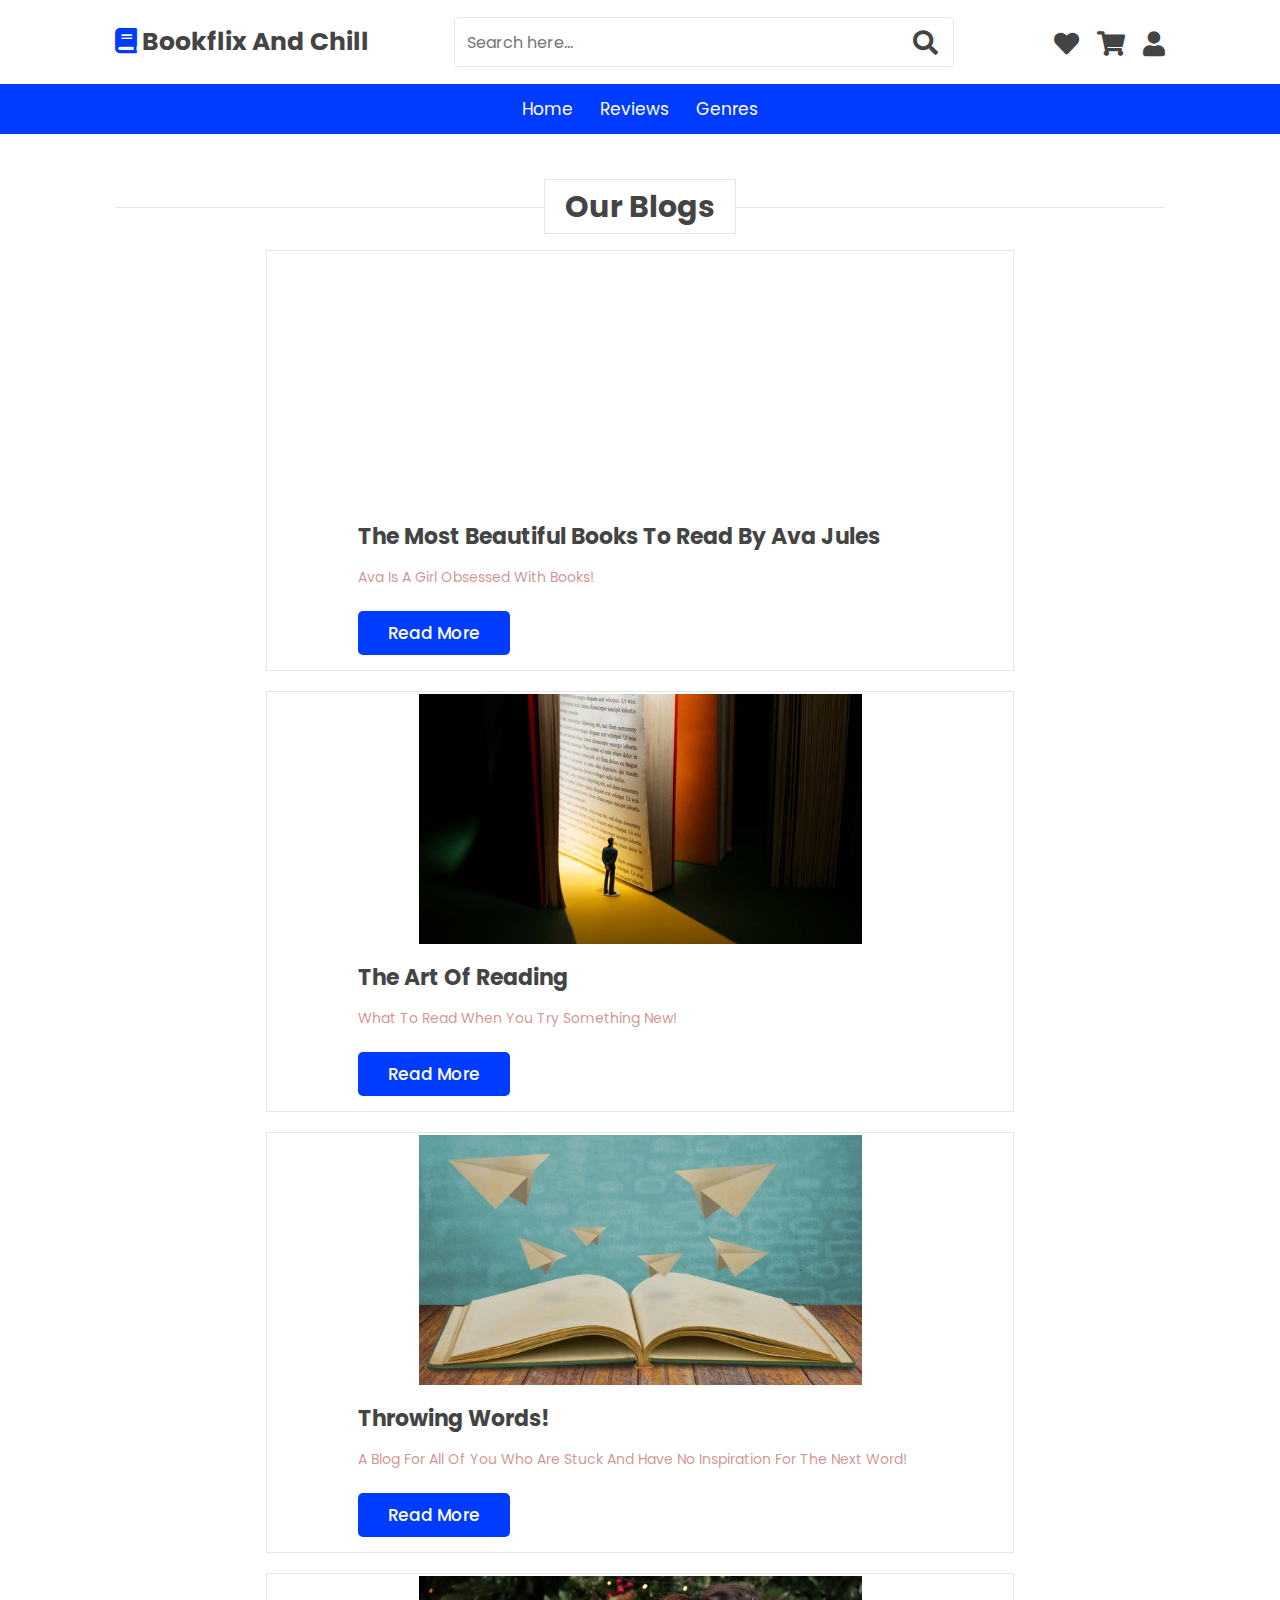
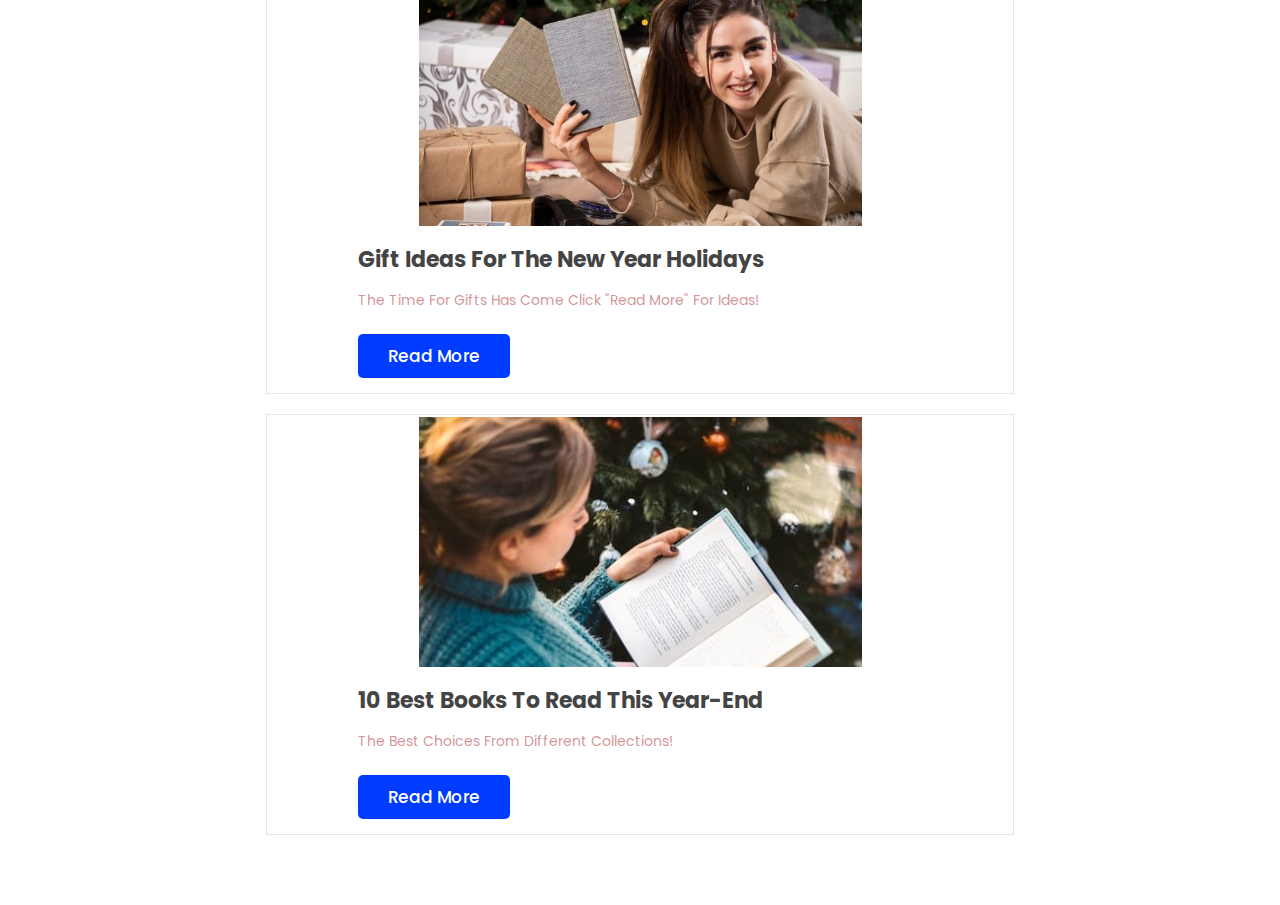
<file: Online-Book-Site-HTML-project-master/projekt/html3.html>
<!DOCTYPE html>
<html lang="en">

<head>
    <title>Blogs</title>
    <link rel="stylesheet" href="https://cdnjs.cloudflare.com/ajax/libs/font-awesome/5.15.4/css/all.min.css">
    <!-- custom css file link  -->
    <link rel="stylesheet" href="css/style.css" type="text/css">
    <style>
        div {
            padding-left: 2cm;
            padding-right: 2cm;
            margin-top: 2px;
        }
    </style>
</head>

<body>
    <!-- header section starts  -->

    <header class="header">

        <div class="header-1">

            <a href="#" class="logo"> <i class="fas fa-book"></i> Bookflix and Chill </a>

            <form action="" class="search-form">
                <input type="search" name="" placeholder="Search here..." id="search-box">
                <label for="search-box" class="fas fa-search"></label>
            </form>

            <div class="icons" style="padding-left:0cm;padding-right:0cm">
                <div id="search-btn" class="fas fa-search"></div>
                <a href="#" class="fas fa-heart"></a>
                <a href="#" class="fas fa-shopping-cart"></a>
                <div id="login-btn" class="fas fa-user" style="padding-left:0cm;padding-right:0cm"></div>
            </div>

        </div>

        <div class="header-2">
            <nav class="navbar">
                <a href="html.html">home</a>
                <a href="html4.html">reviews</a>
                <a href='html2.html'>genres</a>

            </nav>
        </div>

    </header>

    <!-- header section ends -->
    <section class="blogs" id="blogs">

        <h1 class="heading"> <span>Our Blogs</span> </h1>

        <div class="swiper blogs-slider">

            <div class="swiper-wrapper">

                <div class="swiper-slide box">
                    <div class="image">


                        <iframe width="560" height="315" src="https://www.youtube.com/embed/ILmvKC-H1l0" title="YouTube video player" frameborder="0" allow="accelerometer; autoplay; clipboard-write; encrypted-media; gyroscope; picture-in-picture" allowfullscreen></iframe>
                    </div>
                    <div class="content">
                        <h3>The most beautiful books to read by Ava Jules</h3>
                        <p>Ava is a girl obsessed with books!</p>
                        <a href="#" class="btn">read more</a>
                    </div>
                </div>

                <div class="swiper-slide box">
                    <div class="image">
                        <img src="image/blog-2.jpg" alt="">
                    </div>
                    <div class="content">
                        <h3>The art of reading</h3>
                        <p>What to read when you try something new!</p>
                        <a href="#" class="btn">read more</a>
                    </div>
                </div>

                <div class="swiper-slide box">
                    <div class="image">
                        <img src="image/blog-3.jpg" alt="">
                    </div>
                    <div class="content">
                        <h3>Throwing words!</h3>
                        <p>A blog for all of you who are stuck and have no inspiration for the next word! </p>
                        <a href="#" class="btn">read more</a>
                    </div>
                </div>

                <div class="swiper-slide box">
                    <div class="image">
                        <img src="image/blog-4.jpg" alt="">
                    </div>
                    <div class="content">
                        <h3>Gift ideas for the New Year holidays</h3>
                        <p>The time for gifts has come click "read more" for ideas!</p>
                        <a href="#" class="btn">read more</a>
                    </div>
                </div>

                <div class="swiper-slide box">
                    <div class="image">
                        <img src="lexolibra.jpg" alt="">
                    </div>
                    <div class="content">
                        <h3>10 best books to read this year-end</h3>
                        <p>The best choices from different collections!</p>
                        <a href="#" class="btn">read more</a>
                    </div>
                </div>

            </div>

        </div>

    </section>

</body>

</html>
</file>
<file: Online-Book-Site-HTML-project-master/projekt/css/style.css>
@import url('https://fonts.googleapis.com/css2?family=Poppins:wght@100;300;400;500;600&display=swap');

:root{
    --orange:rgb(0, 60, 255);
    --dark-color:rgba(165, 42, 42, 0.61);
    --black:#444;
    --light-color:rgba(165, 42, 42, 0.5);
    --border:.1rem solid rgba(0,0,0,.1);
    --border-hover:.1rem solid var(--black);
    --box-shadow:0 .5rem 1rem rgba(0,0,0,.1);
}

*{
    font-family: 'Poppins', sans-serif;
    margin:0; padding:0;
    box-sizing: border-box;
    outline: none; border:none;
    text-decoration: none;
    text-transform: capitalize;
    transition:all .2s linear;
    transition:width none;
}

html{
    font-size: 62.5%;
    overflow-x: hidden;
    scroll-padding-top: 5rem;
    scroll-behavior: smooth;
}

html::-webkit-scrollbar{
    width:1rem;
}

html::-webkit-scrollbar-track{
    background:transparent;
}

html::-webkit-scrollbar-thumb{
    background:var(--black);
}

section{
    padding:5rem 9%;
}

.heading{
    text-align: center;
    margin-bottom: 2rem;
    position: relative;
}

.heading::before{
    content: '';
    position: absolute;
    top:50%; left:0;
    transform: translateY(-50%);
    width: 100%;
    height:.01rem;
    background: rgba(0,0,0,.1);
    z-index: -1;
}

.heading span{
    font-size: 3rem;
    padding:.5rem 2rem;
    color:var(--black);
    background: #fff;
    border:var(--border);
}

.btn{
    margin-top: 1rem;
    display:inline-block;
    padding:.9rem 3rem;
    border-radius: .5rem;
    color:#fff;
    background:var(--orange);
    font-size: 1.7rem;
    cursor: pointer;
    font-weight: 500;
}

.btn:hover{
    background:var(--dark-color);
}

.header .header-1{
    background:#fff;
    padding:1.5rem 9%;
    display: flex;
    align-items: center;
    justify-content: space-between;
}

.header .header-1 .logo{
    font-size: 2.5rem;
    font-weight: bolder;
    color:var(--black);
}

.header .header-1 .logo i{
    color:var(--orange);
}

.header .header-1 .search-form{
    width:50rem;
    height:5rem;
    border:var(--border);
    overflow: hidden;
    background:#fff;
    display:flex;
    align-items: center;
    border-radius: .5rem;
}

.header .header-1 .search-form input{
    font-size: 1.6rem;
    padding:0 1.2rem;
    height:100%;
    width:100%;
    text-transform: none;
    color:var(--black);
}

.header .header-1 .search-form label{
    font-size: 2.5rem;
    padding-right: 1.5rem;
    color:var(--black);
    cursor: pointer;
}

.header .header-1 .search-form label:hover{
    color:var(--orange);
}

.header .header-1 .icons div,
.header .header-1 .icons a{
    font-size: 2.5rem;
    margin-left: 1.5rem;
    color:var(--black);
    cursor: pointer;
}

.header .header-1 .icons div:hover,
.header .header-1 .icons a:hover{
    color:var(--orange);
}

#search-btn{
    display: none;
}

.header .header-2{
    background:var(--orange);
}

.header .header-2 .navbar{
    text-align: center;
}

.header .header-2 .navbar a{
    color:#fff;
    display: inline-block;
    padding:1.2rem;
    font-size: 1.7rem;
}

.header .header-2 .navbar a:hover{
    background:var(--dark-color);
}

.header .header-2.active{
    position:fixed;
    top:0; left:0; right:0;
    z-index: 1000;

}

.bottom-navbar{
    text-align: center;
    background:var(--orange);
    position: fixed;
    bottom:0; left:0; right:0;
    z-index: 1000;
    display: none;
}

.bottom-navbar a{
    font-size: 2.5rem;
    padding:2rem;
    color:#fff;
}

.bottom-navbar a:hover{
    background:var(--dark-color);
}

.login-form-container{
    display: flex;
    align-items: center;
    justify-content: center;
    background:rgba(255,255,255,.9);
    position:fixed;
    top:0; right:-105%;
    z-index: 10000;
    height:100%;
    width:100%;
}

.login-form-container.active{
    right:0;
}

.login-form-container form{
    background:#fff;
    border:var(--border);
    width:40rem;
    padding:2rem;
    box-shadow: var(--box-shadow);
    border-radius: .5rem;
    margin:2rem;
}

.login-form-container form h3{
    font-size: 2.5rem;
    text-transform: uppercase;
    color:var(--black);
    text-align: center;
}

.login-form-container form span{
    display: block;
    font-size: 1.5rem;
    padding-top: 1rem;
}

.login-form-container form .box{
    width: 100%;
    margin:.7rem 0;
    font-size: 1.6rem;
    border:var(--border);
    border-radius: .5rem;
    padding:1rem 1.2rem;
    color:var(--black);
    text-transform: none;
}

.login-form-container form .checkbox{
    display:flex;
    align-items: center;
    gap:.5rem;
    padding:1rem 0;
}

.login-form-container form .checkbox label{
    font-size: 1.5rem;
    color:var(--light-color);
    cursor: pointer;
}

.login-form-container form .btn{
    text-align: center;
    width:100%;
    margin:1.5rem 0;
}

.login-form-container form p{
    padding-top: .8rem;
    color:var(--light-color);
    font-size: 1.5rem;
}

.login-form-container form p a{
    color:var(--orange);
    text-decoration: underline;
}

.login-form-container #close-login-btn{
    position: absolute;
    top:1.5rem; right:2.5rem;
    font-size: 5rem;
    color:var(--black);
    cursor: pointer;
}

.home{
    background: url(../image/wall.jpeg) no-repeat;
    background-size: cover;
    background-position: center;
}

.home .row{
    display:flex;
    align-items: center;
    flex-wrap: wrap;
    gap:1.5rem;
}

.home .row .content{
    flex:1 1 42rem;
}

.home .row .books-slider{
    flex:1 1 42rem;
    text-align: center;
    margin-top: 2rem;
}

.home .row .books-slider a img{
    height: 25rem;
}

.home .row .books-slider a:hover img{
    transform: scale(.9);
}

.home .row .books-slider .stand{
    width:100%;
    margin-top: -2rem;
}

.home .row .content h3{
    color:var(--black);
    font-size: 4.5rem;
}

.home .row .content p{
    color:var(--light-color);
    font-size: 1.4rem;
    line-height: 2;
    padding:1rem 0;
}

.icons-container{
    display: grid;
    grid-template-columns: repeat(auto-fit, minmax(25rem, 1fr));
    gap:1.5rem;
}

.icons-container .icons{
    display: flex;
    align-items: center;
    gap:1.5rem;
    padding:2rem 0;
}

.icons-container .icons i{
    font-size: 3.5rem;
    color:var(--orange);
}

.icons-container .icons h3{
    font-size: 2.2rem;
    color:var(--black);
    padding-bottom: .5rem;
}

.icons-container .icons p{
    font-size: 1.4rem;
    color:var(--light-color);
}

.featured .featured-slider .box{
    margin:2rem 0;
    position: relative;
    overflow: hidden;
    border:var(--border);
    text-align: center;
}

.featured .featured-slider .box:hover{
    border:var(--border-hover);
}

.featured .featured-slider .box .image{
    padding:1rem;
    background: linear-gradient(15deg, #eee 30%, #fff 30.1%);
}

.featured .featured-slider .box:hover .image{
    transform: translateY(6rem);
}

.featured .featured-slider .box .image img{
    height: 25rem;
}

.featured .featured-slider .box .icons{
    border-bottom: var(--border-hover);
    position: absolute;
    top:0; left:0; right: 0;
    background: #fff;
    z-index: 1;
    transform: translateY(-105%);
}

.featured .featured-slider .box:hover .icons{
    transform: translateY(0%);
}

.featured .featured-slider .box .icons a{
    color:var(--black);
    font-size: 2.2rem;
    padding:1.3rem 1.5rem;
}

.featured .featured-slider .box .icons a:hover{
    background:var(--orange);
    color:#fff;
}

.featured .featured-slider .box .content{
    background:#eee;
    padding:1.5rem;
}

.featured .featured-slider .box .content h3{
    font-size: 2rem;
    color:var(--black);
}

.featured .featured-slider .box .content .price{
    font-size: 2.2rem;
    color:var(--black);
    padding-top: 1rem;
}

.featured .featured-slider .box .content .price span{
    font-size: 1.5rem;
    color:var(--light-color);
    text-decoration: line-through;
}

.swiper-button-next,
.swiper-button-prev{
    border:var(--border-hover);
    height:4rem;
    width:4rem;
    color:var(--black);
    background: #fff;
}

.swiper-button-next::after,
.swiper-button-prev::after{
    font-size: 2rem;
}

.swiper-button-next:hover,
.swiper-button-prev:hover{
    background: var(--black);
    color:#fff;
}

.newsletter{
    background:url(../image/girl.jpeg) no-repeat;
    background-size: cover;
    background-position: center;
    background-attachment: fixed;
}

.newsletter form{
    max-width: 45rem;
    margin-left: auto;
    text-align: center;
    padding:5rem 0;
}

.newsletter form h3{
    font-size: 2.2rem;
    color:#fff;
    padding-bottom: .7rem;
    font-weight: normal;
}

.newsletter form .box{
    width: 100%;
    margin: .7rem 0;
    padding:1rem 1.2rem;
    font-size: 1.6rem;
    color:var(--black);
    border-radius: .5rem;
    text-transform: none;
}

.arrivals .arrivals-slider .box{
    display: flex;
    align-items:center;
    gap:1.5rem;
    padding:2rem 1rem;
    border:var(--border);
    margin:1rem 0;
}

.arrivals .arrivals-slider .box:hover{
    border:var(--border-hover);
}

.arrivals .arrivals-slider .box .image img{
    height:15rem;
}

.arrivals .arrivals-slider .box .content h3{
    font-size: 2rem;
    color:var(--black);
}

.arrivals .arrivals-slider .box .content .price{
    font-size: 2.2rem;
    color:var(--black);
    padding-bottom: .5rem;
}

.arrivals .arrivals-slider .box .content .price span{
    font-size: 1.5rem;
    color:var(--light-color);
    text-decoration: line-through;
}

.arrivals .arrivals-slider .box .content .stars i{
    font-size: 1.5rem;
    color:var(--orange);
}

.deal{
    background:#f3f3f3;
    display: flex;
    align-items: center;
    flex-wrap: wrap;
    gap:1.5rem;
}

.deal .content{
    flex:1 1 42rem;
}

.deal .image{
    flex:1 1 42rem;
}

.deal .image img{
    width: 100%;
}

.deal .content h3{
    color:var(--orange);
    font-size: 2.5rem;
    padding-bottom: .5rem;
}

.deal .content h1{
    color:var(--black);
    font-size: 4rem;
}

.deal .content p{
    padding:1rem 0;
    color:var(--light-color);
    font-size: 1.4rem;
    line-height: 2;
}

.reviews .reviews-slider .box{
    border:var(--border);
    padding:2rem;
    text-align: center;
    margin:2rem 0;
}

.reviews .reviews-slider .box:hover{
    border:var(--border-hover);
}

.reviews .reviews-slider .box img{
    height:7rem;
    width:7rem;
    border-radius: 50%;
    object-fit: cover;
}

.reviews .reviews-slider .box h3{
    color:var(--black);
    font-size: 2.2rem;
    padding:.5rem 0;
}

.reviews .reviews-slider .box p{
    color:var(--light-color);
    font-size: 1.4rem;
    padding:1rem 0;
    line-height: 2;
}

.reviews .reviews-slider .box .stars{
    padding-top: .5rem;
}

.reviews .reviews-slider .box .stars i{
    font-size: 1.7rem;
    color:var(--orange);
}

.blogs .blogs-slider .box{
    margin:2rem 0;
    border:var(--border);
}

.blogs .blogs-slider .box:hover{
    border:var(--border-hover);
}

.blogs .blogs-slider .box .image{
    height: 25rem;
    width: 100%;
    overflow: hidden;
}

.blogs .blogs-slider .box .image img{
    height: 100%;
    width: 100%;
    object-fit: cover;
}

.blogs .blogs-slider .box:hover .image img{
    transform: scale(1.1);
}

.blogs .blogs-slider .box .content{
    padding:1.5rem;
}

.blogs .blogs-slider .box .content h3{
    font-size: 2.2rem;
    color:var(--black);
}

.blogs .blogs-slider .box .content p{
    font-size: 1.4rem;
    color:var(--light-color);
    padding:1rem 0;
    line-height: 2;
}

.footer .box-container{
    display: grid;
    grid-template-columns: repeat(auto-fit, minmax(25rem, 1fr));
    gap:1.5rem;
}

.footer .box-container .box h3{
    font-size: 2.2rem;
    color:var(--black);
    padding:1rem 0;
}

.footer .box-container .box a{
    display: block;
    font-size: 1.4rem;
    color:var(--light-color);
    padding:1rem 0;
}

.footer .box-container .box a i{
    color:var(--orange);
    padding-right: .5rem;
}

.footer .box-container .box a:hover i{
    padding-right: 2rem;
}

.footer .box-container .box .map{
    width:100%;
}

.footer .share{
    padding:1rem 0;
    text-align: center;
}

.footer .share a{
    height: 5rem;
    width: 5rem;
    line-height: 5rem;
    font-size: 2rem;
    color:#fff;
    background:var(--orange);
    margin:0 .3rem;
    border-radius: 50%; 
}

.footer .share a:hover{
    background:var(--black);
}

.footer .credit{
    border-top: var(--border);
    margin-top: 2rem;
    padding:0 1rem;
    padding-top: 2.5rem;
    font-size: 2rem;
    color:var(--light-color);
    text-align: center;
}

.footer .credit span{
    color:var(--orange);
}

.loader-container{
    position: fixed;
    top:0; left: 0;
    height:100%;
    width: 100%;
    z-index: 10000;
    background:#f7f7f7;
    display: flex;
    align-items: center;
    justify-content: center;
}

.loader-container.active{
    display: none;
}

.loader-container img{
    height:10rem;
}










/* media queries  */

@media (max-width:991px){

    html{
        font-size: 55%;
    }

    .header .header-1{
        padding:2rem;
    }

    section{
        padding:3rem 2rem;
    }

}

@media (max-width:768px){

    html{
        scroll-padding-top: 0;
    }

    body{
        padding-bottom: 6rem;
    }

    .header .header-2{
        display:none;
    }

    .bottom-navbar{
        display: block;
    }

    #search-btn{
        display: inline-block;
    }

    .header .header-1{
        box-shadow: var(--box-shadow);
        position: relative;
    }

    .header .header-1 .search-form{
        position:absolute;
        top:-115%; right:2rem;
        width: 90%;
        box-shadow: var(--box-shadow);
    }

    .header .header-1 .search-form.active{
        top:115%;
    }

    .home .row .content{
        text-align: center;
    }

    .home .row .content h3{
        font-size: 3.5rem;
    }

    .newsletter{
        background-position: right;
    }

    .newsletter form{
        margin-left:0;
        max-width: 100%;
    }

}

@media (max-width:450px){

    html{
        font-size: 50%;
    }

}
</file>
